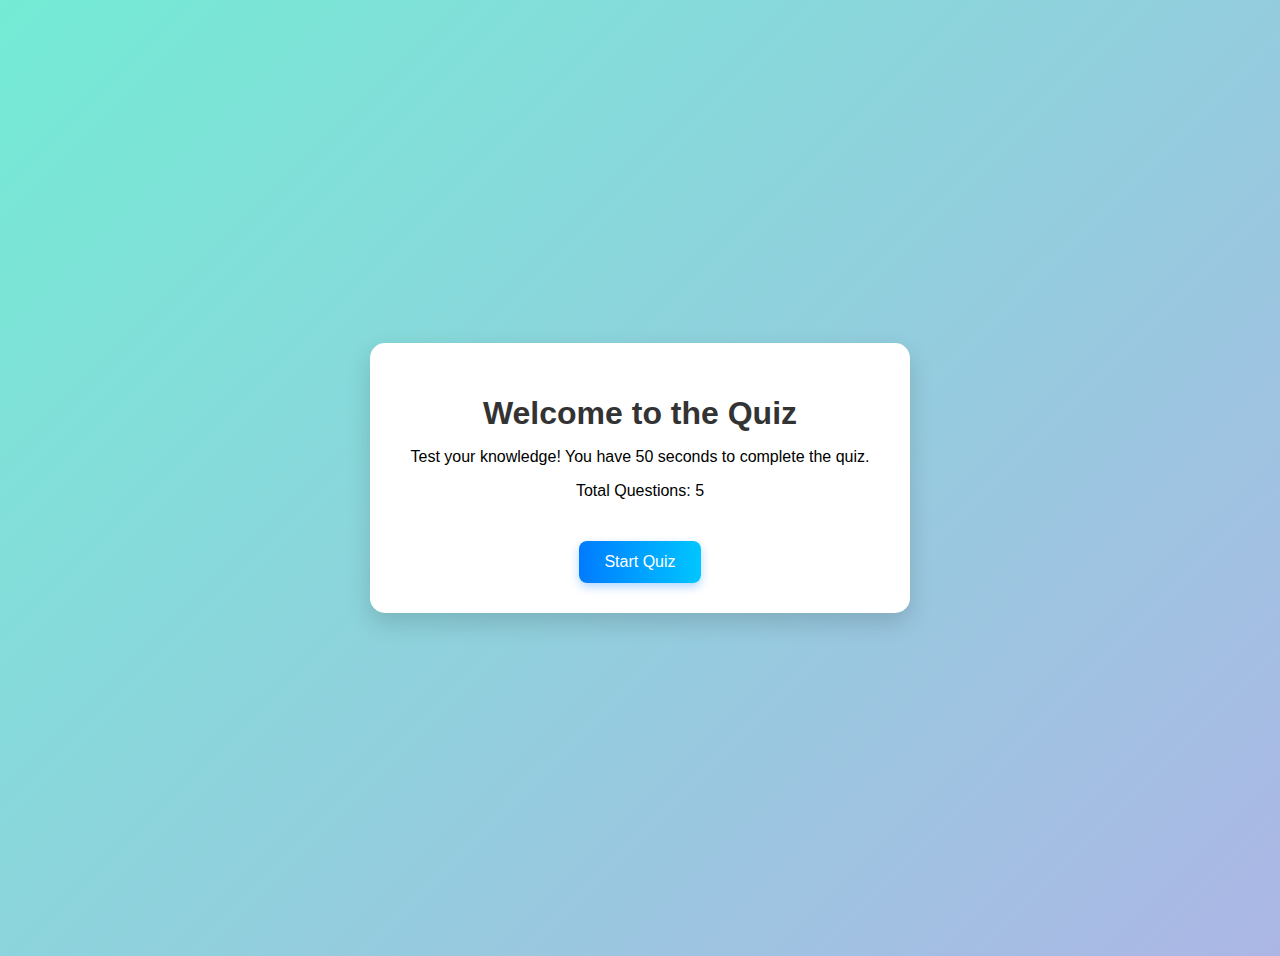
<file: Assignment-4/index.html>
<!DOCTYPE html>
<html lang="en">
<head>
  <meta charset="UTF-8">
  <meta name="viewport" content="width=device-width, initial-scale=1.0">
  <title>MCQ Quiz App</title>
  <link rel="stylesheet" href="style.css">
</head>
<body>

  <!-- Start Page -->
  <div id="start-page" class="active">
    <h1>Welcome to the Quiz</h1>
    <p>Test your knowledge! You have 50 seconds to complete the quiz.</p>
    <p>Total Questions: 5</p>
    <button id="start-btn">Start Quiz</button>
  </div>

  <!-- Quiz Interface -->
  <div id="quiz-container">
    <div class="top-bar">
      <span id="score-display">Score: 0</span>
      <span id="timer">Time Left: 50s</span>
    </div>
    <div id="question-container">
      <h2 id="question"></h2>
      <div id="options"></div>
    </div>
    <button id="next-btn" disabled>Next</button>
  </div>

  <!-- Result Page -->
  <div id="result-page">
    <h2>Quiz Completed!</h2>
    <p id="final-score"></p>
    <p id="percentage"></p>
    <p id="time-used"></p>
    <button id="restart-btn">Try Again</button>
  </div>

  <script src="script.js"></script>
</body>
</html>
</file>
<file: Assignment-4/style.css>
body {
  font-family: Arial, sans-serif;
  background: #f7f7f7;
  text-align: center;
  padding: 20px;
}

/* Hide all pages initially */
#start-page, #quiz-container, #result-page {
  display: none;
  max-width: 500px;
  margin: auto;
  background: white;
  padding: 20px;
  border-radius: 8px;
  box-shadow: 0 0 10px rgba(0,0,0,0.1);
}

/* Show only active page */
#start-page.active,
#quiz-container.active,
#result-page.active {
  display: block;
}

.top-bar {
  display: flex;
  justify-content: space-between;
  margin-bottom: 20px;
  font-weight: bold;
}

#options {
  display: flex;
  flex-direction: column;
  gap: 10px;
}

.option {
  padding: 10px;
  background: #eee;
  border: 1px solid #ddd;
  border-radius: 5px;
  cursor: pointer;
  transition: 0.3s;
}

.option:hover { background: #ddd; }
.option.correct { background: #4CAF50; color: white; }
.option.wrong { background: #f44336; color: white; }

button {
  margin-top: 20px;
  padding: 10px 20px;
  border: none;
  background: #007BFF;
  color: white;
  font-size: 16px;
  cursor: pointer;
  border-radius: 5px;
}

button:disabled {
  background: #aaa;
  cursor: not-allowed;
}
/* gradient */

/* Global Styles */
body {
  font-family: 'Segoe UI', Tahoma, Geneva, Verdana, sans-serif;
  background: linear-gradient(135deg, #74ebd5, #acb6e5);
  min-height: 100vh;
  display: flex;
  justify-content: center;
  align-items: center;
  padding: 20px;
}

/* Container for pages */
#start-page, #quiz-container, #result-page {
  display: none;
  width: 100%;
  max-width: 500px;
  background: #ffffff;
  padding: 30px 20px;
  border-radius: 15px;
  box-shadow: 0 10px 25px rgba(0, 0, 0, 0.15);
  text-align: center;
  animation: fadeIn 0.5s ease;
}

#start-page.active,
#quiz-container.active,
#result-page.active {
  display: block;
}

/* Heading */
h1, h2 {
  color: #333;
  margin-bottom: 15px;
}

/* Top bar with score & timer */
.top-bar {
  display: flex;
  justify-content: space-between;
  margin-bottom: 20px;
  font-weight: bold;
  color: #555;
  font-size: 18px;
}

/* Question */
#question {
  font-size: 20px;
  margin-bottom: 20px;
  color: #222;
}

/* Options */
#options {
  display: flex;
  flex-direction: column;
  gap: 12px;
}

.option {
  padding: 12px;
  background: #f7f7f7;
  border: 2px solid #e0e0e0;
  border-radius: 8px;
  cursor: pointer;
  transition: all 0.3s ease;
  font-size: 16px;
}

.option:hover {
  background: #e6f0ff;
  border-color: #007BFF;
  transform: translateY(-2px);
}

.option.correct {
  background: #4CAF50 !important;
  color: white;
  border-color: #388E3C;
}

.option.wrong {
  background: #f44336 !important;
  color: white;
  border-color: #d32f2f;
}

/* Buttons */
button {
  margin-top: 25px;
  padding: 12px 25px;
  border: none;
  background: linear-gradient(90deg, #007BFF, #00C6FF);
  color: white;
  font-size: 16px;
  cursor: pointer;
  border-radius: 8px;
  transition: 0.3s ease;
  box-shadow: 0 4px 10px rgba(0, 123, 255, 0.3);
}

button:hover:not(:disabled) {
  background: linear-gradient(90deg, #0056d2, #0099ff);
  transform: translateY(-2px);
}

button:disabled {
  background: #aaa;
  cursor: not-allowed;
  box-shadow: none;
}

/* Result page text */
#final-score, #percentage, #time-used {
  font-size: 18px;
  margin: 8px 0;
  color: #333;
}

/* Fade In Animation */
@keyframes fadeIn {
  from { opacity: 0; transform: translateY(20px); }
  to { opacity: 1; transform: translateY(0); }
}
</file>
